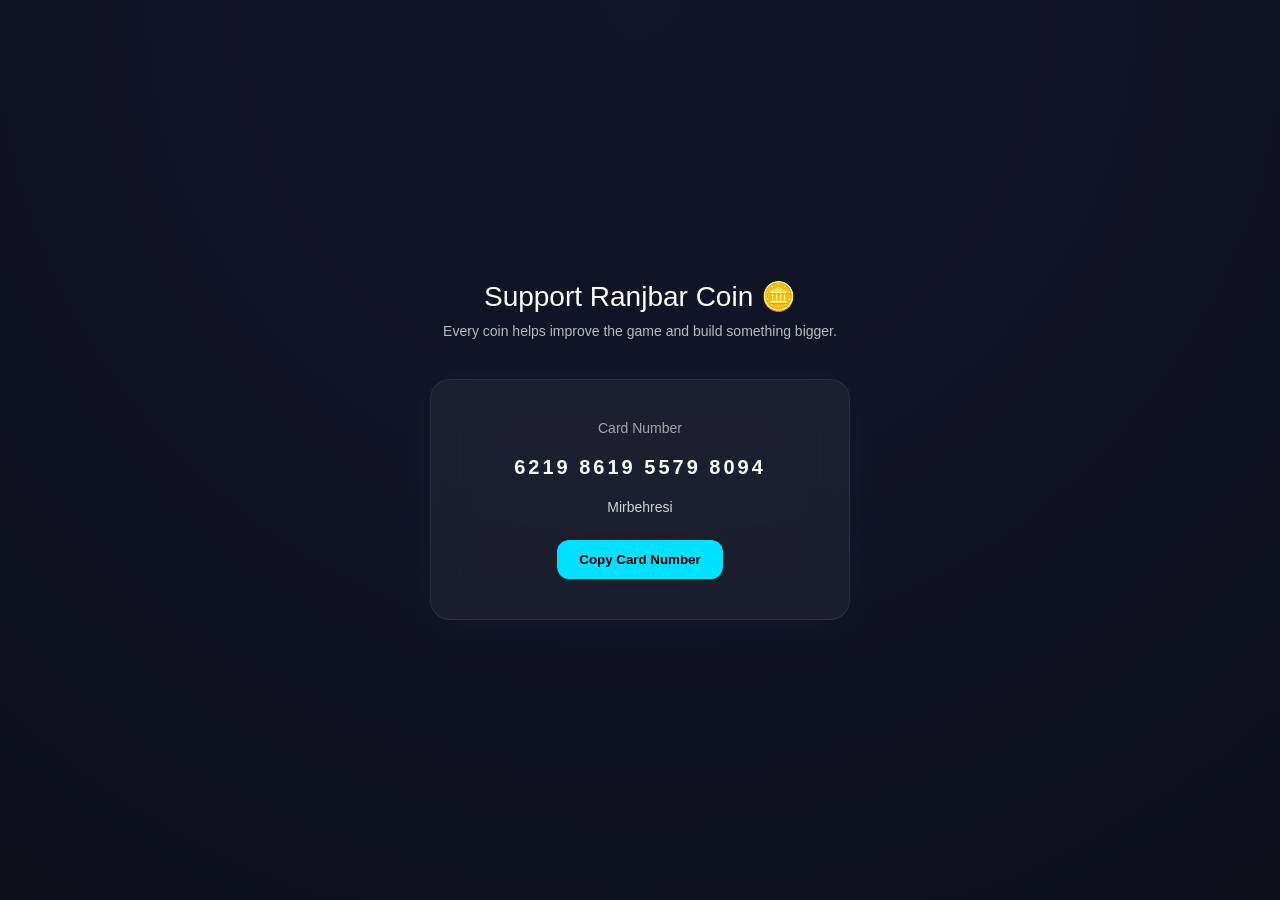
<file: app/templates/donate.html>
<!DOCTYPE html>
<html lang="en">
<head>
<meta charset="UTF-8">
<meta name="viewport" content="width=device-width, initial-scale=1.0">
<title>Support Ranjbar Coin</title>

<style>

*{
    margin:0;
    padding:0;
    box-sizing:border-box;
    font-family: 'Segoe UI', sans-serif;
}

body{
    min-height:100vh;
    display:flex;
    align-items:center;
    justify-content:center;
    background:radial-gradient(circle at top,#14172b,#0c0e1a);
    color:#fff;
}

/* container */
.container{
    text-align:center;
    padding:20px;
    width:100%;
}

/* title */
.title{
    font-size:28px;
    margin-bottom:10px;
}

.subtitle{
    font-size:14px;
    opacity:0.7;
    margin-bottom:40px;
}

/* card */
.donate-card{
    margin:auto;
    background:rgba(255,255,255,0.05);
    backdrop-filter:blur(20px);
    border:1px solid rgba(255,255,255,0.08);
    border-radius:20px;
    padding:40px 30px;
    max-width:420px;
    box-shadow:0 0 40px rgba(0,255,255,0.05);
    transition:0.3s;
}

.donate-card:hover{
    transform:translateY(-5px);
    box-shadow:0 0 60px rgba(0,255,255,0.1);
}

.card-label{
    font-size:14px;
    opacity:0.6;
}

.card-number{
    font-size:20px;
    letter-spacing:3px;
    margin:20px 0;
    font-weight:600;
}

.name{
    font-size:14px;
    opacity:0.8;
    margin-bottom:25px;
}

/* button */
.copy-btn{
    padding:12px 22px;
    border-radius:12px;
    border:none;
    cursor:pointer;
    background:#00e0ff;
    color:#000;
    font-weight:600;
    transition:0.3s;
}

.copy-btn:hover{
    transform:translateY(-2px);
    box-shadow:0 0 15px #00e0ff;
}

/* toast */
.toast{
    position:fixed;
    bottom:30px;
    left:50%;
    transform:translateX(-50%) translateY(100px);
    background:#00e0ff;
    color:#000;
    padding:12px 20px;
    border-radius:12px;
    font-weight:600;
    transition:0.4s;
    opacity:0;
}

.toast.show{
    transform:translateX(-50%) translateY(0);
    opacity:1;
}

@media(max-width:480px){
    .donate-card{
        padding:30px 20px;
    }
    .card-number{
        font-size:16px;
    }
}

</style>
</head>
<body>

<div class="container">

    <div class="title">Support Ranjbar Coin 🪙</div>
    <div class="subtitle">
        Every coin helps improve the game and build something bigger.
    </div>

    <div class="donate-card">

        <div class="card-label">Card Number</div>

        <div class="card-number" id="cardNumber">
            6219 8619 5579 8094
        </div>

        <div class="name">
            Mirbehresi
        </div>

        <button class="copy-btn" onclick="copyCard()">
            Copy Card Number
        </button>

    </div>

</div>

<div class="toast" id="toast">
    Copied Successfully ✅
</div>

<script>

function copyCard(){
    const number = document.getElementById("cardNumber").innerText.replace(/\s/g,'');
    navigator.clipboard.writeText(number);

    const toast = document.getElementById("toast");
    toast.classList.add("show");

    setTimeout(()=>{
        toast.classList.remove("show");
    },2000);
}

</script>

</body>
</html>
</file>
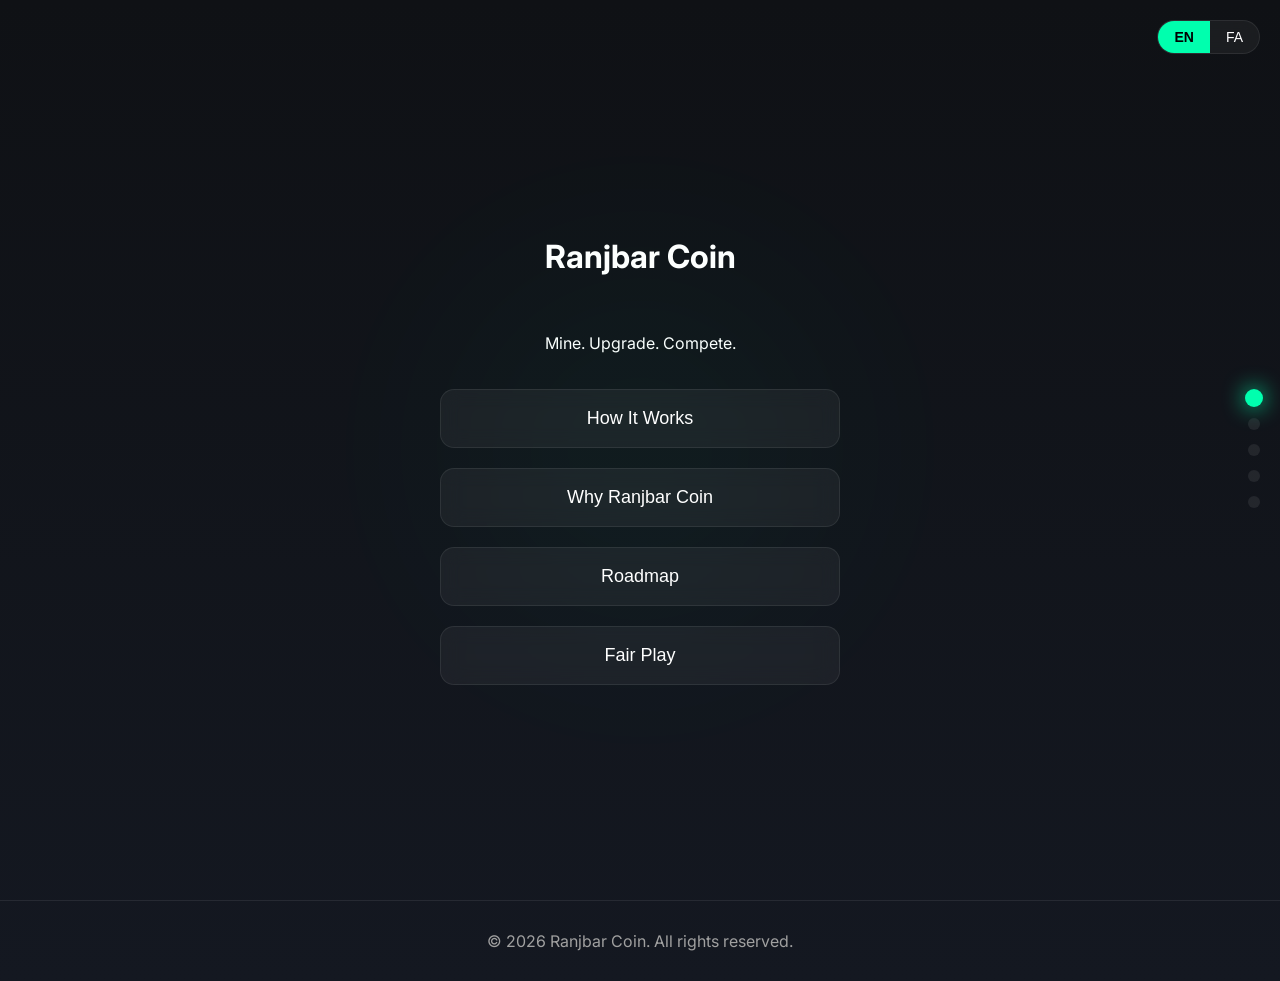
<file: app/templates/info.html>
<!DOCTYPE html>
<html lang="en" dir="ltr">
<head>
<meta charset="UTF-8">
<meta name="viewport" content="width=device-width, initial-scale=1.0">
<title>Ranjbar Coin - Info</title>

<!-- Fonts -->
<link href="https://fonts.googleapis.com/css2?family=Inter:wght@400;600;700&family=Vazirmatn:wght@400;600;700&display=swap" rel="stylesheet">

<style>

:root{
  --bg: #0f1115;
  --card: rgba(255,255,255,0.05);
  --border: rgba(255,255,255,0.08);
  --text: #ffffff;
  --muted: #a0a0a0;
  --accent: #00ffae;
}

*,
*::before,
*::after{
  box-sizing:border-box;
}


html,body{
  margin:0;
  padding:0;
  width:100%;
  max-width:100%;
  overflow-x:hidden;
}


html,body{
  margin:0;
  padding:0;
  width:100%;
  overflow-x:hidden;
}


html{
  scroll-behavior: smooth;
  overflow-x: hidden;
  overflow:hidden;
}

body{
  margin:0;
  font-family: 'Inter', sans-serif;
  background: linear-gradient(180deg,#0f1115,#141821);
  color: var(--text);
  overflow-x:hidden;
  overflow:hidden;
}

.container{
  width:100%;
  max-width:100%;
  overflow-y:auto;
  scroll-snap-type:y mandatory;
  scroll-behavior:smooth;
  position:relative;
  
}
.container{
  height:100dvh;
  overflow-x:hidden;
  overflow-y:auto;
}


/* Hide Scrollbar */
.container{
  scrollbar-width:none; /* Firefox */
}

.container::-webkit-scrollbar{
  display:none; /* Chrome, Safari */
}

/* Background Glow */
.section::before{
  content:"";
  position:absolute;
  width:600px;
  height:600px;
  background:radial-gradient(circle,var(--accent),transparent 60%);
  opacity:0.06;
  filter:blur(100px);
  top:50%;
  left:50%;
  transform:translate(-50%,-50%);
  pointer-events:none;
}

.section{
  width:100%;
  height:100vh;
  scroll-snap-align:start;
  display:flex;
  flex-direction:column;
  justify-content:center;
  align-items:center;
  text-align:center;
  padding:40px 20px;
  position:relative;
  opacity:0;
  transform:translateY(50px);
  transition:all .7s cubic-bezier(.22,.61,.36,1);
}

.section{
  position:relative;
  width:100%;
  min-height:100dvh;
  padding:60px 20px;
  scroll-snap-align:start;
  scroll-snap-stop:always;
}

.section.active{
  opacity:1;
  transform:translateY(0);
}

/* ===== Navigation Slide ===== */

.nav-slide{
  gap:20px;
}

.big-nav{
  display:flex;
  flex-direction:column;
  gap:20px;
  width:100%;
  max-width:400px;
}

.big-nav button{
  padding:18px;
  font-size:18px;
  border-radius:14px;
  border:1px solid var(--border);
  background:var(--card);
  color:var(--text);
  cursor:pointer;
  transition:.3s;
  backdrop-filter:blur(10px);
}

.big-nav button:hover{
  background:var(--accent);
  color:#000;
  transform:translateY(-3px);
  box-shadow:0 10px 30px rgba(0,255,174,0.3);
}

/* ===== Cards ===== */

.card{
  max-width:700px;
  background:var(--card);
  border:1px solid var(--border);
  border-radius:18px;
  padding:30px;
  line-height:1.8;
  font-size:18px;
  backdrop-filter:blur(12px);
  box-shadow:0 20px 60px rgba(0,0,0,0.3);
}

.card{
  transition:.4s ease;
}

.section.active .card{
  box-shadow:0 0 30px rgba(0,255,174,0.15);
  transform:translateY(-5px);
}

/* ===== Progress Dots ===== */

.progress{
  position:fixed;
  right:20px;
  top:50%;
  transform:translateY(-50%);
  display:flex;
  flex-direction:column;
  gap:14px;
  z-index:1000;
}

.progress button{
  width:12px;
  height:12px;
  border-radius:50%;
  border:none;
  background:var(--border);
  cursor:pointer;
  transition:.3s;
  padding:0;
}

.progress button:hover{
  transform:scale(1.3);
  background:var(--accent);
}

.progress button.active{
  background:var(--accent);
  transform:scale(1.5);
  box-shadow:0 0 15px var(--accent);
}



/* ===== Language Switch ===== */

.lang-switch{
  position:fixed;
  top:20px;
  right:20px;
  background:var(--card);
  backdrop-filter:blur(10px);
  border:1px solid var(--border);
  border-radius:50px;
  display:flex;
  overflow:hidden;
  z-index:1000;
}

.lang-switch button{
  background:none;
  border:none;
  padding:8px 16px;
  color:var(--text);
  cursor:pointer;
  font-size:14px;
  transition:.3s;
}

.lang-switch button.active{
  background:var(--accent);
  color:#000;
  font-weight:600;
}

/* ===== Hero ===== */

.hero{
  text-align:center;
  margin-bottom:50px;
}

.hero h1{
  font-size:40px;
  margin:0;
}

.hero p{
  color:var(--muted);
  font-size:18px;
  margin-top:10px;
}

.hero h1{
  background:linear-gradient(90deg,#fff,#00ffae);
  -webkit-background-clip:text;
  -webkit-text-fill-color:transparent;
  animation:glow 3s ease-in-out infinite alternate;
}

@keyframes glow{
  from{ filter:brightness(1); }
  to{ filter:brightness(1.3); }
}


/* ===== Footer ===== */

footer{
  text-align:center;
  padding:30px 10px;
  color:var(--muted);
  border-top:1px solid var(--border);
}

.slide-footer{
  position:absolute;
  bottom:20px;
  left:0;
  width:100%;
  text-align:center;
  font-size:13px;
  color:var(--muted);
  opacity:.6;
}

/* ===== Responsive ===== */

@media(max-width:600px){

  .hero h1{
    font-size:28px;
  }

  .hero p{
    font-size:16px;
  }

  .section h2{
    font-size:20px;
  }

}

@media (max-width:768px){
  .progress{
    right:10px;
  }

  .progress button{
    width:10px;
    height:10px;
  }
}

@media(max-width:768px){
  .nav-pills{
    display:none;
  }
}

@media (max-width:768px){
  .card{
    width:100%;
    max-width:100%;
  }
}

</style>
</head>
<body>

<div class="lang-switch">
  <button onclick="setLang('en')" id="btn-en">EN</button>
  <button onclick="setLang('fa')" id="btn-fa">FA</button>
</div>

<div class="container">

<div class="section nav-slide">
  <h1 data-i18n="title"></h1>
  <p data-i18n="tagline"></p>

  <div class="big-nav">
    <button onclick="goToSlide(1)" data-i18n="nav_how"></button>
    <button onclick="goToSlide(2)" data-i18n="nav_why"></button>
    <button onclick="goToSlide(3)" data-i18n="nav_roadmap"></button>
    <button onclick="goToSlide(4)" data-i18n="nav_security"></button>
  </div>
</div>



<div class="section">
  <h2 data-i18n="how_title"></h2>
  <div class="card" data-i18n="how_text"></div>
  <div class="slide-footer">
  © 2026 Ranjbar Coin
</div>
</div>

<div class="section">
  <h2 data-i18n="why_title"></h2>
  <div class="card" data-i18n="why_text"></div>
  <div class="slide-footer">
  © 2026 Ranjbar Coin
</div>
</div>

<div class="section">
  <h2 data-i18n="roadmap_title"></h2>
  <div class="card" data-i18n="roadmap_text"></div>
  <div class="slide-footer">
  © 2026 Ranjbar Coin
</div>
</div>

<div class="section">
  <h2 data-i18n="security_title"></h2>
  <div class="card" data-i18n="security_text"></div>
  <div class="slide-footer">
  © 2026 Ranjbar Coin
</div>
</div>


</div>

<div class="progress">
  <button onclick="goToSlide(0)"></button>
  <button onclick="goToSlide(1)"></button>
  <button onclick="goToSlide(2)"></button>
  <button onclick="goToSlide(3)"></button>
  <button onclick="goToSlide(4)"></button>
</div>


<footer>
  © 2026 Ranjbar Coin. All rights reserved.
</footer>

<script>

const translations = {
en:{
title:"Ranjbar Coin",
tagline:"Mine. Upgrade. Compete.",
nav_how:"How It Works",
nav_why:"Why Ranjbar Coin",
nav_roadmap:"Roadmap",
nav_security:"Fair Play",
how_title:"How It Works",
how_text:"Tap to mine coins. Use energy wisely. Upgrade your mining power and compete with others in a secure and competitive environment.",
why_title:"Why Ranjbar Coin",
why_text:"Built for fairness and competition. Server-validated actions ensure no cheating. Designed for real players, not bots.",
roadmap_title:"Roadmap",
roadmap_text:"Phase 1: Core mining system. Phase 2: Invite rewards & daily bonuses. Phase 3: Leaderboard & special events.",
security_title:"Security & Fair Play",
security_text:"All mining actions are validated on the server. Anti-cheat systems ensure fair gameplay for everyone."
},
fa:{
title:"رنجبر کوین",
tagline:"ماین کن. ارتقا بده. رقابت کن.",
nav_how:"نحوه بازی",
nav_why:"چرا رنجبر کوین",
nav_roadmap:"نقشه راه",
nav_security:"بازی عادلانه",
how_title:"نحوه بازی",
how_text:"با ضربه زدن کوین استخراج کن. انرژی خود را مدیریت کن. قدرت استخراجت را ارتقا بده و در محیطی رقابتی رقابت کن.",
why_title:"چرا رنجبر کوین",
why_text:"ساخته شده بر پایه عدالت و رقابت. تمام عملیات‌ها در سرور بررسی می‌شوند تا از تقلب جلوگیری شود.",
roadmap_title:"نقشه راه",
roadmap_text:"فاز اول: سیستم استخراج. فاز دوم: سیستم دعوت و پاداش روزانه. فاز سوم: جدول رتبه‌بندی و رویدادهای ویژه.",
security_title:"امنیت و عدالت",
security_text:"تمام عملیات استخراج در سرور تأیید می‌شود. سیستم ضدتقلب برای حفظ عدالت بین بازیکنان فعال است."
}
};

function setLang(lang){
  document.documentElement.lang = lang;
  document.documentElement.dir = lang === "fa" ? "rtl" : "ltr";

  document.body.style.fontFamily = lang === "fa"
    ? "'Vazirmatn', sans-serif"
    : "'Inter', sans-serif";

  document.querySelectorAll("[data-i18n]").forEach(el=>{
    el.innerText = translations[lang][el.dataset.i18n];
  });

  document.getElementById("btn-en").classList.remove("active");
  document.getElementById("btn-fa").classList.remove("active");
  document.getElementById("btn-"+lang).classList.add("active");

  localStorage.setItem("lang",lang);
}

const savedLang = localStorage.getItem("lang") || "en";
setLang(savedLang);

const sections = document.querySelectorAll(".section");
const progressDots = document.querySelectorAll(".progress button");

function goToSlide(index){
  sections[index].scrollIntoView({behavior:"smooth"});
}

const observer = new IntersectionObserver(entries=>{
  entries.forEach(entry=>{
    if(entry.isIntersecting){
      const index = [...sections].indexOf(entry.target);

      sections.forEach(sec=>sec.classList.remove("active"));
      entry.target.classList.add("active");

      progressDots.forEach(dot=>dot.classList.remove("active"));
      if(progressDots[index]){
        progressDots[index].classList.add("active");
      }
    }
  });
},{
  threshold:0.6
});

sections.forEach(section=>{
  observer.observe(section);
});

let isScrolling = false;

container.addEventListener("scroll", () => {
  if(isScrolling) return;

  isScrolling = true;

  setTimeout(()=>{
    isScrolling = false;
  }, 600); // مدت زمان قفل اسکرول
});

</script>

</body>
</html>
</file>
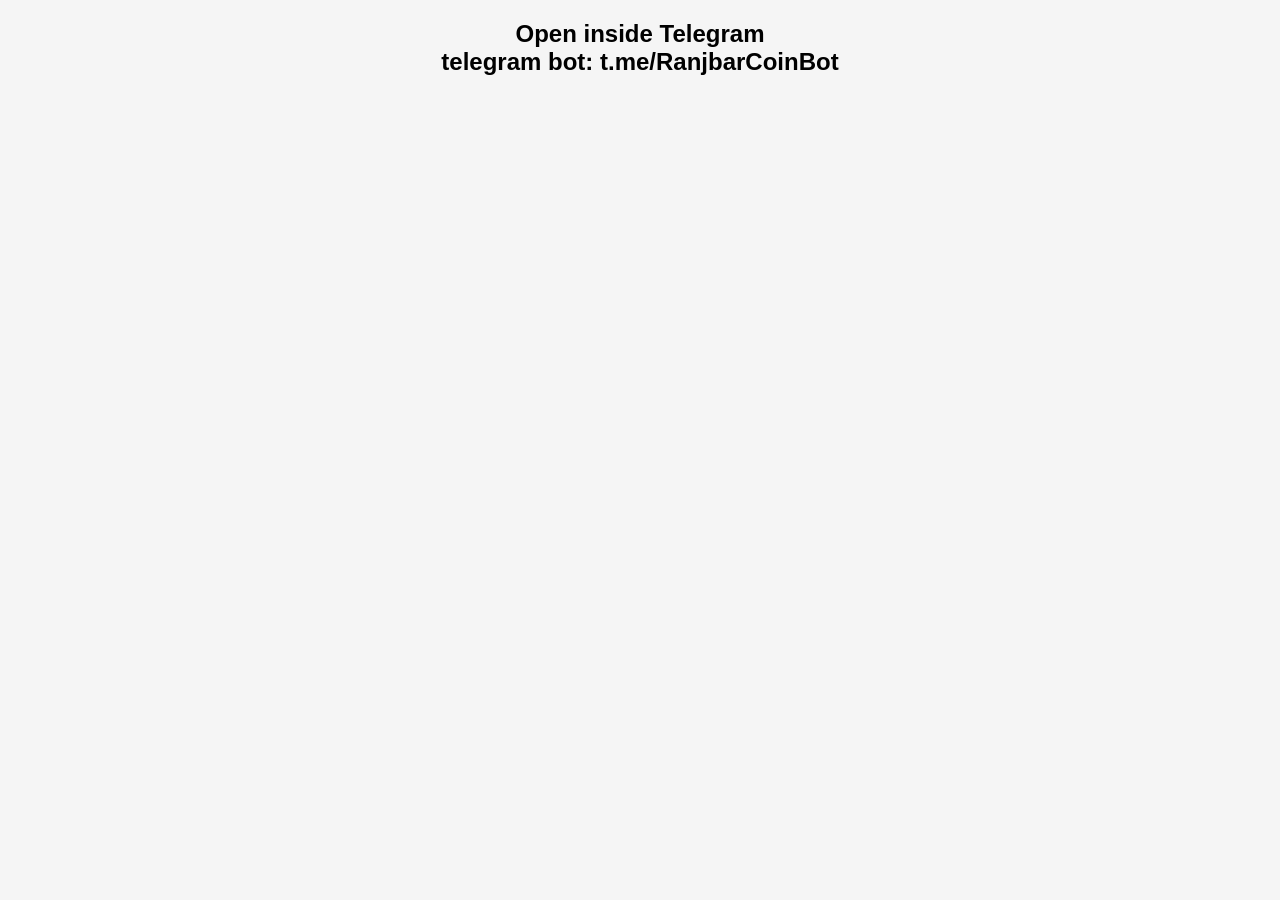
<file: app/templates/upgrade.html>
<!DOCTYPE html>
<html lang="en">
<head>
  <meta charset="UTF-8">
  <meta name="viewport" content="width=device-width, initial-scale=1.0">
  <title>Ranjbar Coin - Upgrades</title>
  <style>
    body {
      font-family: 'Segoe UI', sans-serif;
      background: #f5f5f5;
      margin: 0;
      padding: 0;
    }

    header {
      background: #4a90e2;
      color: white;
      padding: 20px;
      text-align: center;
      font-size: 1.4em;
    }

    .balance {
      font-weight: bold;
      margin-top: 5px;
      font-size: 1.2em;
    }

    .container {
      display: flex;
      flex-wrap: wrap;
      justify-content: center;
      padding: 20px;
      gap: 20px;
    }

    .card {
      background: white;
      width: 180px;
      border-radius: 15px;
      box-shadow: 0 4px 8px rgba(0,0,0,0.1);
      padding: 15px;
      text-align: center;
      transition: transform 0.2s;
    }

    .card:hover {
      transform: translateY(-5px);
    }

    .card h3 {
      margin: 10px 0;
      font-size: 1.1em;
    }

    .level {
      font-size: 0.9em;
      color: #555;
      margin-bottom: 10px;
    }

    .price {
      font-size: 0.9em;
      color: #888;
      margin-top: 10px;
    }

    button.upgrade-btn {
      background: #f5a623;
      border: none;
      color: white;
      padding: 10px 15px;
      border-radius: 8px;
      cursor: pointer;
      font-weight: bold;
      transition: background 0.2s;
    }

    button.upgrade-btn:hover {
      background: #ffb84d;
    }

    button.upgrade-btn:disabled {
      background: #ccc;
      cursor: not-allowed;
    }

    @media(max-width: 500px){
      .card {
        width: 45%;
      }
    }
    
    /* پیام پاپ آپ پایین صفحه */
    .upgrade-popup {
        position: fixed;
        bottom: 20px;
        left: 50%;
        transform: translateX(-50%);
        background: #f39c12;
        color: white;
        padding: 10px 20px;
        border-radius: 8px;
        font-weight: bold;
        box-shadow: 0 4px 8px rgba(0,0,0,0.2);
        z-index: 1000;
    }
    /* From Uiverse.io by Madflows */ 
    button {
     position: relative;
     display: inline-block;
     cursor: pointer;
     outline: none;
     border: 0;
     vertical-align: middle;
     text-decoration: none;
     font-family: inherit;
     font-size: 15px;
    }
    
    button.learn-more {
     font-weight: 600;
     color: #382b22;
     text-transform: uppercase;
     padding: 1.25em 2em;
     background: #fff0f0;
     border: 2px solid #b18597;
     border-radius: 0.75em;
     -webkit-transform-style: preserve-3d;
     transform-style: preserve-3d;
     -webkit-transition: background 150ms cubic-bezier(0, 0, 0.58, 1), -webkit-transform 150ms cubic-bezier(0, 0, 0.58, 1);
     transition: transform 150ms cubic-bezier(0, 0, 0.58, 1), background 150ms cubic-bezier(0, 0, 0.58, 1), -webkit-transform 150ms cubic-bezier(0, 0, 0.58, 1);
    }
    
    button.learn-more::before {
     position: absolute;
     content: '';
     width: 100%;
     height: 100%;
     top: 0;
     left: 0;
     right: 0;
     bottom: 0;
     background: #f9c4d2;
     border-radius: inherit;
     -webkit-box-shadow: 0 0 0 2px #b18597, 0 0.625em 0 0 #ffe3e2;
     box-shadow: 0 0 0 2px #b18597, 0 0.625em 0 0 #ffe3e2;
     -webkit-transform: translate3d(0, 0.75em, -1em);
     transform: translate3d(0, 0.75em, -1em);
     transition: transform 150ms cubic-bezier(0, 0, 0.58, 1), box-shadow 150ms cubic-bezier(0, 0, 0.58, 1), -webkit-transform 150ms cubic-bezier(0, 0, 0.58, 1), -webkit-box-shadow 150ms cubic-bezier(0, 0, 0.58, 1);
    }
    
    button.learn-more:hover {
     background: #ffe9e9;
     -webkit-transform: translate(0, 0.25em);
     transform: translate(0, 0.25em);
    }
    
    button.learn-more:hover::before {
     -webkit-box-shadow: 0 0 0 2px #b18597, 0 0.5em 0 0 #ffe3e2;
     box-shadow: 0 0 0 2px #b18597, 0 0.5em 0 0 #ffe3e2;
     -webkit-transform: translate3d(0, 0.5em, -1em);
     transform: translate3d(0, 0.5em, -1em);
    }
    
    button.learn-more:active {
     background: #ffe9e9;
     -webkit-transform: translate(0em, 0.75em);
     transform: translate(0em, 0.75em);
    }
    
    button.learn-more:active::before {
     -webkit-box-shadow: 0 0 0 2px #b18597, 0 0 #ffe3e2;
     box-shadow: 0 0 0 2px #b18597, 0 0 #ffe3e2;
     -webkit-transform: translate3d(0, 0, -1em);
     transform: translate3d(0, 0, -1em);
    }
  </style>
</head>
<body>

  <header>
    Your Balance: <span id="balance">0</span> 🪙
  </header>

  <div class="container">
    <div class="card" id="power-card">
      <h3>Power</h3>
      <div class="level">Level: <span id="power-level">1</span></div>
      <button class="upgrade-btn" id="power-upgrade">Upgrade</button>
      <div class="price">Price: <span id="power-price">0</span> 🪙</div>
    </div>

    <div class="card" id="energy-card">
      <h3>Energy</h3>
      <div class="level">Level: <span id="energy-level">1</span></div>
      <button class="upgrade-btn" id="energy-upgrade">Upgrade</button>
      <div class="price">Price: <span id="energy-price">0</span> 🪙</div>
    </div>

    <div class="card" id="regen-card">
      <h3>Regen</h3>
      <div class="level">Level: <span id="regen-level">1</span></div>
      <button class="upgrade-btn" id="regen-upgrade">Upgrade</button>
      <div class="price">Price: <span id="regen-price">0</span> 🪙</div>
    </div>
    
      <button onclick="closeTab()" class="learn-more">Back to GAME</button>
  </div>


<script>
const API = "";

// ===== TG_ID =====
let TG_ID = null;

// ===== Elements =====
const balanceEl = document.getElementById("balance");

const powerLevelEl = document.getElementById("power-level");
const powerPriceEl = document.getElementById("power-price");
const powerBtn = document.getElementById("power-upgrade");

const energyLevelEl = document.getElementById("energy-level");
const energyPriceEl = document.getElementById("energy-price");
const energyBtn = document.getElementById("energy-upgrade");

const regenLevelEl = document.getElementById("regen-level");
const regenPriceEl = document.getElementById("regen-price");
const regenBtn = document.getElementById("regen-upgrade");

// const backBtn = document.getElementById("back-to-game");

// ===== Popup message =====
function showPopup(msg) {
    const popup = document.createElement("div");
    popup.className = "upgrade-popup";
    popup.innerText = msg;
    document.body.appendChild(popup);
    setTimeout(() => popup.remove(), 2000);
}

// ===== Init =====
document.addEventListener("DOMContentLoaded", () => {
    // دریافت TG_ID
    const params = new URLSearchParams(window.location.search);
    TG_ID = params.get("user_id");

    if (!TG_ID) {
        TG_ID = localStorage.getItem("TG_ID");
    }   
    if (!TG_ID && window.Telegram && Telegram.WebApp && Telegram.WebApp.initDataUnsafe.user) {
        TG_ID = Telegram.WebApp.initDataUnsafe.user.id;
        localStorage.setItem("TG_ID", TG_ID);
    }
    if (TG_ID) {
        localStorage.setItem("TG_ID", TG_ID);
    }
    if (!TG_ID) {
        alert("❌ لطفا از داخل تلگرام وارد شوید");
        document.body.innerHTML = "<h2 style='text-align:center'>Open inside Telegram<br> telegram bot: t.me/RanjbarCoinBot</h2>";
        throw new Error("No Telegram ID");
    }

    loadState();

    // دکمه‌ها
    powerBtn.addEventListener("click", () => upgrade("power"));
    energyBtn.addEventListener("click", () => upgrade("energy"));
    regenBtn.addEventListener("click", () => upgrade("regen"));

    backBtn.addEventListener("click", () => {
        window.location.href = "/"; // برگشت به بازی
    });
});

// ===== Load User State =====
async function loadState() {
    try {
        const res = await fetch(API + "/state", {
            method: "POST",
            headers: { "Content-Type": "application/json" },
            body: JSON.stringify({ user_id: TG_ID })
        });
        const data = await res.json();
        if (!res.ok) return;

        balanceEl.innerText = data.balance;
        loadUpgrades();
    } catch (e) {
        console.error("Load state error:", e);
    }
}

// ===== Load Upgrades =====
async function loadUpgrades() {
    try {
        // اصلاح: GET بدون body + user_id از query param
        const res = await fetch(`${API}/upgrades/state?user_id=${TG_ID}`);
        const data = await res.json();
        if (!res.ok) return;

        // Power
        powerLevelEl.innerText = data.power.level;
        powerPriceEl.innerText = data.power.price;
        powerBtn.disabled = data.power.price > parseInt(balanceEl.innerText);

        // Energy
        energyLevelEl.innerText = data.energy.level;
        energyPriceEl.innerText = data.energy.price;
        energyBtn.disabled = data.energy.price > parseInt(balanceEl.innerText);

        // Regen
        regenLevelEl.innerText = data.regen.level;
        regenPriceEl.innerText = data.regen.price;
        regenBtn.disabled = data.regen.price > parseInt(balanceEl.innerText);

    } catch (e) {
        console.error("Load upgrades error:", e);
    }
}

// ===== Upgrade Function =====
async function upgrade(type) {
    try {
        const res = await fetch(API + "/upgrade", {
            method: "POST",
            headers: { "Content-Type": "application/json" },
            body: JSON.stringify({ user_id: TG_ID, type })
        });
        const data = await res.json();
        if (!res.ok) {
            showPopup(data.error || "Upgrade failed");
            return;
        }

        balanceEl.innerText = data.balance;
        loadUpgrades();

    } catch (e) {
        console.error("Upgrade error:", e);
    }
}

document.getElementById("back-btn").addEventListener("click", () => {
    if (window.Telegram && Telegram.WebApp) {
        Telegram.WebApp.close(); // ← این صفحه وب‌اپ رو می‌بنده و برمی‌گرده به ربات
    } else {
        // fallback برای مرورگر معمولی
        window.location.href = "/";
    }
});

function closeTab() {
  window.close();
}
</script>


</body>
</html>
</file>
